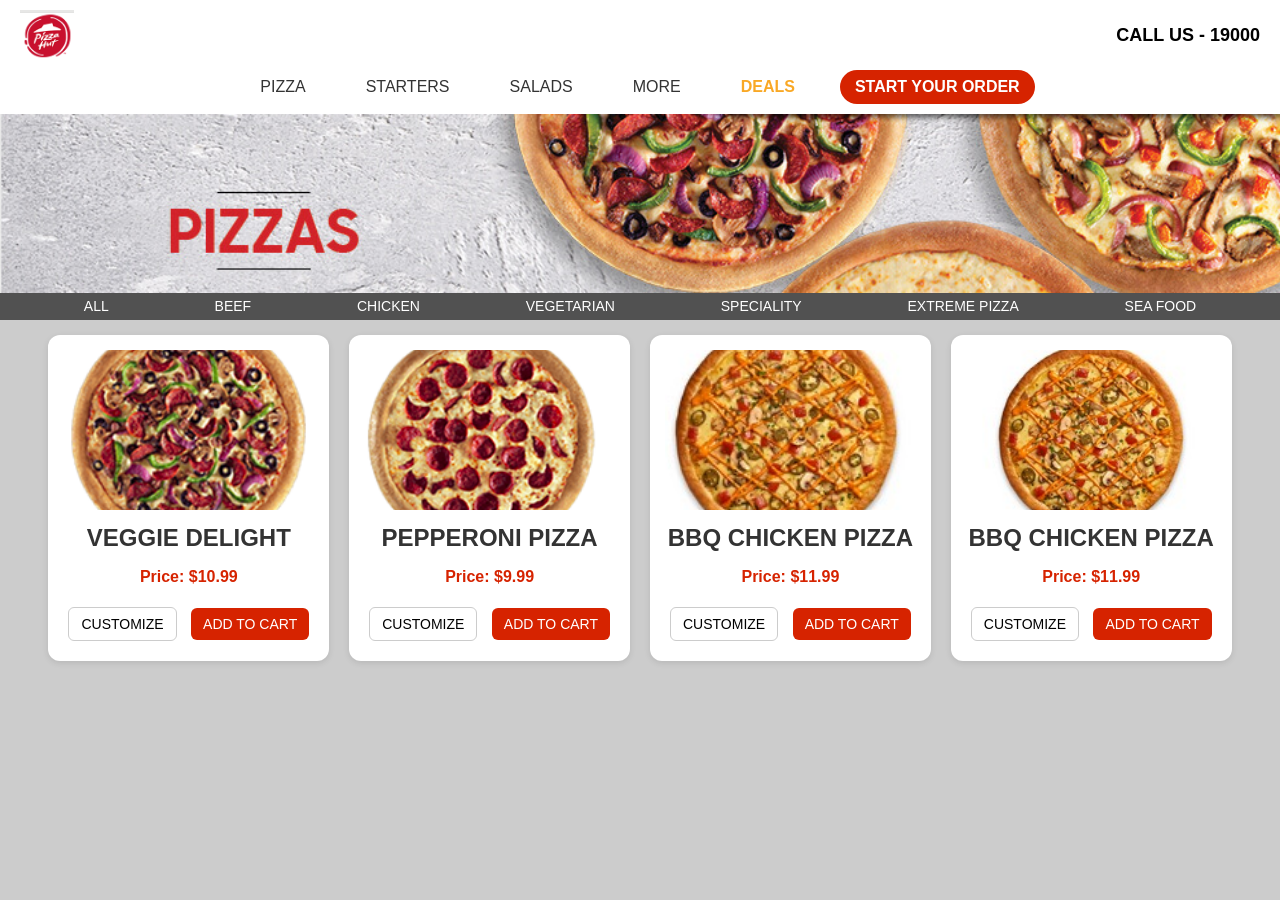
<file: docs/index.html>
<!DOCTYPE html>
<html lang="en">
  <head>
    <meta charset="UTF-8" />
    <meta name="viewport" content="width=device-width, initial-scale=1.0" />
    <title>PizzaHut</title>
    <link rel="stylesheet" href="./S.CSS">
</head>
  <body>
    <header>
        <div class="topnav">
      <img src="../task1/2.png" alt="Pizza Hut Logo" />
      <h1>CALL US - 19000</h1>
      </div> 
      <!-- <div class="toggle">
        ===
      </div> -->
      <ul class="nav">
        <li>PIZZA</li>
        <li>STARTERS</li>
        <li>SALADS</li>
        <li>MORE</li>
        <li class="orange">DEALS</li>
        <li class="big red">START YOUR ORDER</li>
      </ul>
    </header>
    <div class="body">
        <div class="top">
            <img  class="backgd" src="../task1/3.png" alt="banner" />
            <ul>
                <li>ALL</li>
                <li>BEEF</li>
                <li>CHICKEN</li>
                <li>VEGETARIAN</li>
                <li>SPECIALITY</li>
                <li>EXTREME PIZZA</li>
                <li>SEA FOOD</li>
            </ul>
        </div>
        <div class="bottom">
            <div class="pizza">
                <img src="../task1/4.png" alt="Pizza 1" />
                <h2>VEGGIE DELIGHT</h2>
                <p>Price: $10.99</p>
                <input class="gray btn" type="button" value="CUSTOMIZE" />
                <input class="red btn" type="button" value="ADD TO CART" />
            </div>
            <div class="pizza">
                <img src="../task1/5.png" alt="Pizza 2" />
                <h2>PEPPERONI PIZZA</h2>
                <p>Price: $9.99</p>
                <input class="gray btn" type="button" value="CUSTOMIZE" />
                <input class="red btn" type="button" value="ADD TO CART" />

            </div>
            <div class="pizza">
                <img src="../task1/6.png" alt="Pizza 3" />
                <h2>BBQ CHICKEN PIZZA</h2>
                <p>Price: $11.99</p>
                <input class="gray btn" type="button" value="CUSTOMIZE" />
                <input class="red btn" type="button" value="ADD TO CART" />

            </div>
            <div class="pizza">
                <img src="../task1/7.png" alt="Pizza 3" />
                <h2>BBQ CHICKEN PIZZA</h2>
                <p>Price: $11.99</p>
                <input class="gray btn" type="button" value="CUSTOMIZE" />
                <input class="red btn" type="button" value="ADD TO CART" />

            </div>
    </div>
  </body>
</html>
</file>
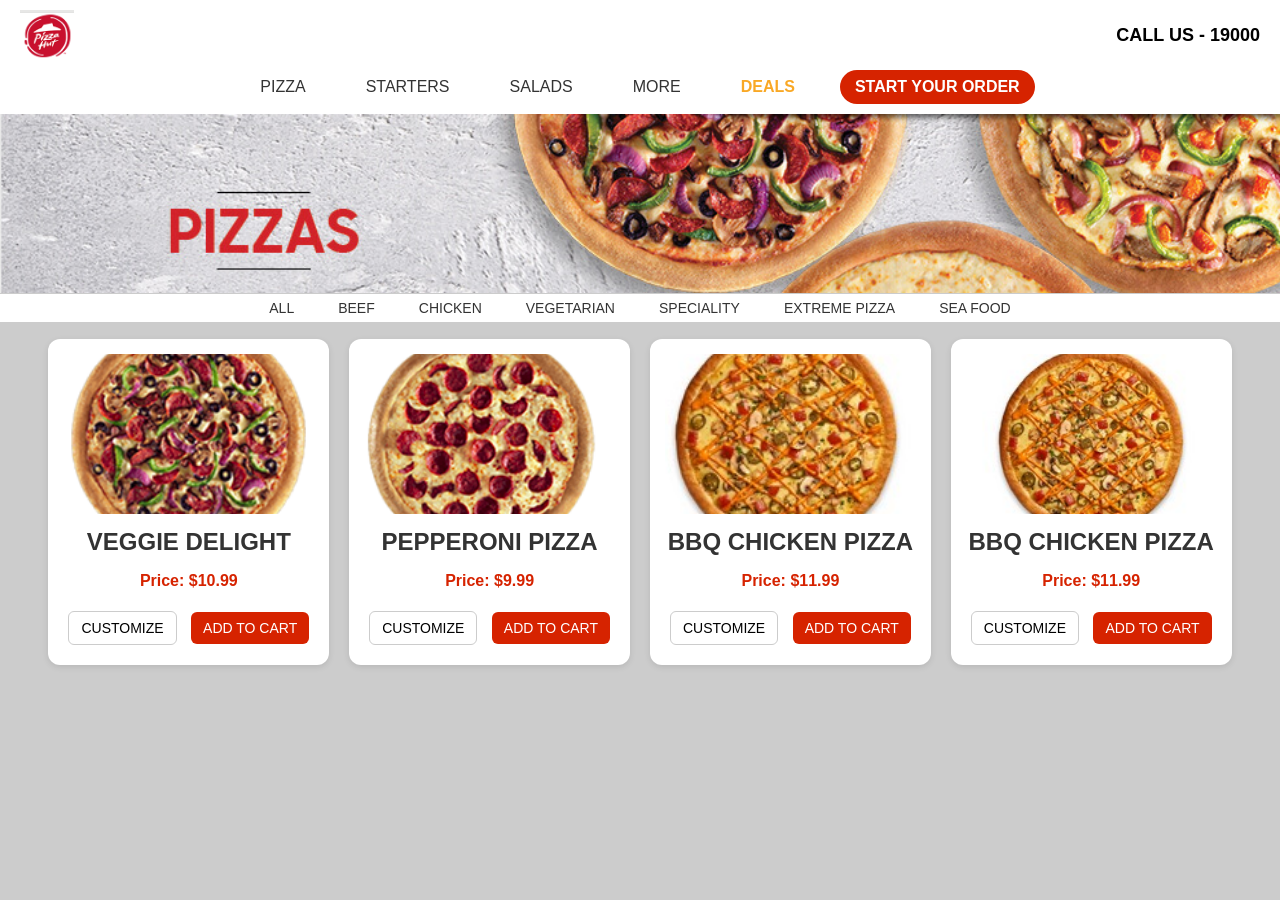
<file: pizzaHut/index.html>
<!DOCTYPE html>
<html lang="en">
  <head>
    <meta charset="UTF-8" />
    <meta name="viewport" content="width=device-width, initial-scale=1.0" />
    <title>PizzaHut</title>
    <link rel="stylesheet" href="./S.CSS">
</head>
  <body>
    <header>
        <div class="topnav">
      <img src="../task1/2.png" alt="Pizza Hut Logo" />
      <h1>CALL US - 19000</h1>
      </div> 
      <ul class="nav">
        <li>PIZZA</li>
        <li>STARTERS</li>
        <li>SALADS</li>
        <li>MORE</li>
        <li class="orange">DEALS</li>
        <li class="big red">START YOUR ORDER</li>
      </ul>
    </header>
    <div class="body">
        <div class="top">
            <img  class="backgd" src="../task1/3.png" alt="banner" />
            <ul>
                <li>ALL</li>
                <li>BEEF</li>
                <li>CHICKEN</li>
                <li>VEGETARIAN</li>
                <li>SPECIALITY</li>
                <li>EXTREME PIZZA</li>
                <li>SEA FOOD</li>
            </ul>
        </div>
        <div class="bottom">
            <div class="pizza">
                <img src="../task1/4.png" alt="Pizza 1" />
                <h2>VEGGIE DELIGHT</h2>
                <p>Price: $10.99</p>
                <input class="gray btn" type="button" value="CUSTOMIZE" />
                <input class="red btn" type="button" value="ADD TO CART" />
            </div>
            <div class="pizza">
                <img src="../task1/5.png" alt="Pizza 2" />
                <h2>PEPPERONI PIZZA</h2>
                <p>Price: $9.99</p>
                <input class="gray btn" type="button" value="CUSTOMIZE" />
                <input class="red btn" type="button" value="ADD TO CART" />

            </div>
            <div class="pizza">
                <img src="../task1/6.png" alt="Pizza 3" />
                <h2>BBQ CHICKEN PIZZA</h2>
                <p>Price: $11.99</p>
                <input class="gray btn" type="button" value="CUSTOMIZE" />
                <input class="red btn" type="button" value="ADD TO CART" />

            </div>
            <div class="pizza">
                <img src="../task1/7.png" alt="Pizza 3" />
                <h2>BBQ CHICKEN PIZZA</h2>
                <p>Price: $11.99</p>
                <input class="gray btn" type="button" value="CUSTOMIZE" />
                <input class="red btn" type="button" value="ADD TO CART" />

            </div>
    </div>
  </body>
</html>
</file>
<file: docs/S.CSS>
body {
  margin: 0;
  font-family: Arial, sans-serif;
  background: #ccc;
  color: #333;
}

/* ---------- HEADER ---------- */
header {
  background: white;
  box-shadow: 0 2px 5px rgba(0, 0, 0, 0.1);
  padding: 10px 20px;
}

header .topnav {
  display: flex;
  flex-wrap: wrap;
  align-items: center;
  justify-content: space-between;
}

header .topnav img {
  height: 50px;
}

header .topnav h1 {
  font-size: 18px;
  color: black;
  margin: 0;
}

header .nav {
  list-style: none;
  display: flex;
  justify-content: center;
  margin: 10px 0 0;
  padding: 0;
}

header .nav li {
  margin: 0 15px;
  padding: 8px 15px;
  cursor: pointer;
}

header .nav .orange {
  color: #f9a825;
  font-weight: 800;
}

header .nav .big.red {
  background: #d62300;
  color: white;
  border-radius: 20px;
  font-weight: 800;
}
header .toggle {
  font-size: 30px;
  cursor: pointer;
  color: #f9a825;
  display: none;
  flex: 1;
}
@media (max-width: 668px) {
  header .topnav {
    flex-direction: row;
    justify-content: space-between;
    margin: 0;
  }

  header .nav {
    display: flex;
    flex-direction: column;
    justify-content: center;
    align-items: center;
    margin-left: auto;
  }
  /* header .toggle {
    display: flex;
    margin-top: 10px;
  } */

  header .nav li {
    width: 50%;
    text-align: center;
  }
}
/* ---------- MAIN ---------- */
/* .body .top {
  position: relative;
  text-align: center;
} */

.body .top .backgd {
  width: 100%;
}

.body .top ul {
  list-style: none;
  display: flex;
  flex-wrap: wrap;
  justify-content: space-evenly;
  margin: -5px 0;
  padding: 0;
  /* background-color: white; */
  color: white;
  background-color: rgba(51, 51, 51, 0.8);
}

.body .top ul li {
  margin: 0 10px;
  padding: 6px 12px;
  font-size: 14px;
  cursor: pointer;
}

.body .top ul li:hover {
  color: #d62300;
  font-weight: 700;
}

.body .bottom {
  display: flex;
  flex-wrap: wrap;
  justify-content: center;
  gap: 20px;
  padding: 20px;
}

.body .bottom .pizza {
  background: #ffffff;
  padding: 15px;
  border-radius: 12px;
  text-align: center;
  box-shadow: 0 2px 6px rgba(0, 0, 0, 0.1);
}

.body .bottom .pizza img {
  width: 100%;
  max-height: 160px;
  object-fit: cover;
  border-radius: 8px;
}

.body .bottom .pizza h2 {
  margin: 10px 0;
}

.body .bottom .pizza p {
  color: #d62300;
  font-weight: 700;
}

.body .bottom .pizza .btn {
  border: none;
  padding: 8px 12px;
  margin: 5px;
  border-radius: 6px;
  font-size: 14px;
  cursor: pointer;
}

.body .bottom .pizza .btn.gray {
  background: white;
  border: 1px solid #ccc;
}

.body .bottom .pizza .btn.red {
  background: #d62300;
  color: white;
}
</file>
<file: pizzaHut/S.CSS>
body {
  margin: 0;
  font-family: Arial, sans-serif;
  background: #ccc;
  color: #333;
}

/* ---------- HEADER ---------- */
header {
  background: white;
  box-shadow: 0 2px 5px rgba(0, 0, 0, 0.1);
  padding: 10px 20px;
}

header .topnav {
  display: flex;
  align-items: center;
  justify-content: space-between;
}

header .topnav img {
  height: 50px;
}

header .topnav h1 {
  font-size: 18px;
  color: black;
  margin: 0;
}

header .nav {
  list-style: none;
  display: flex;
  justify-content: center;
  margin: 10px 0 0;
  padding: 0;
}

header .nav li {
  margin: 0 15px;
  padding: 8px 15px;
  cursor: pointer;
}

header .nav .orange {
  color: #f9a825;
  font-weight: 800;
}

header .nav .big.red {
  background: #d62300;
  color: white;
  border-radius: 20px;
  font-weight: 800;
}

/* ---------- MAIN ---------- */
/* .body .top {
  position: relative;
  text-align: center;
} */

.body .top .backgd {
  width: 100%;
}

.body .top ul {
  list-style: none;
  display: flex;
  justify-content: center;
  margin: -3px 0;
  padding: 0;
  background-color: white;
}

.body .top ul li {
  margin: 0 10px;
  padding: 6px 12px;
  font-size: 14px;
  cursor: pointer;
}

.body .top ul li:hover {
  color: #d62300;
  font-weight: 700;
}

.body .bottom {
  display: flex;
  flex-wrap: wrap;
  justify-content: center;
  gap: 20px;
  padding: 20px;
}

.body .bottom .pizza {
  background: #ffffff;
  padding: 15px;
  border-radius: 12px;
  text-align: center;
  box-shadow: 0 2px 6px rgba(0, 0, 0, 0.1);
}

.body .bottom .pizza img {
  width: 100%;
  max-height: 160px;
  object-fit: cover;
  border-radius: 8px;
}

.body .bottom .pizza h2 {
  margin: 10px 0;
}

.body .bottom .pizza p {
  color: #d62300;
  font-weight: 700;
}

.body .bottom .pizza .btn {
  border: none;
  padding: 8px 12px;
  margin: 5px;
  border-radius: 6px;
  font-size: 14px;
  cursor: pointer;
}

.body .bottom .pizza .btn.gray {
  background: white;
  border: 1px solid #ccc;
}

.body .bottom .pizza .btn.red {
  background: #d62300;
  color: white;
}
</file>
